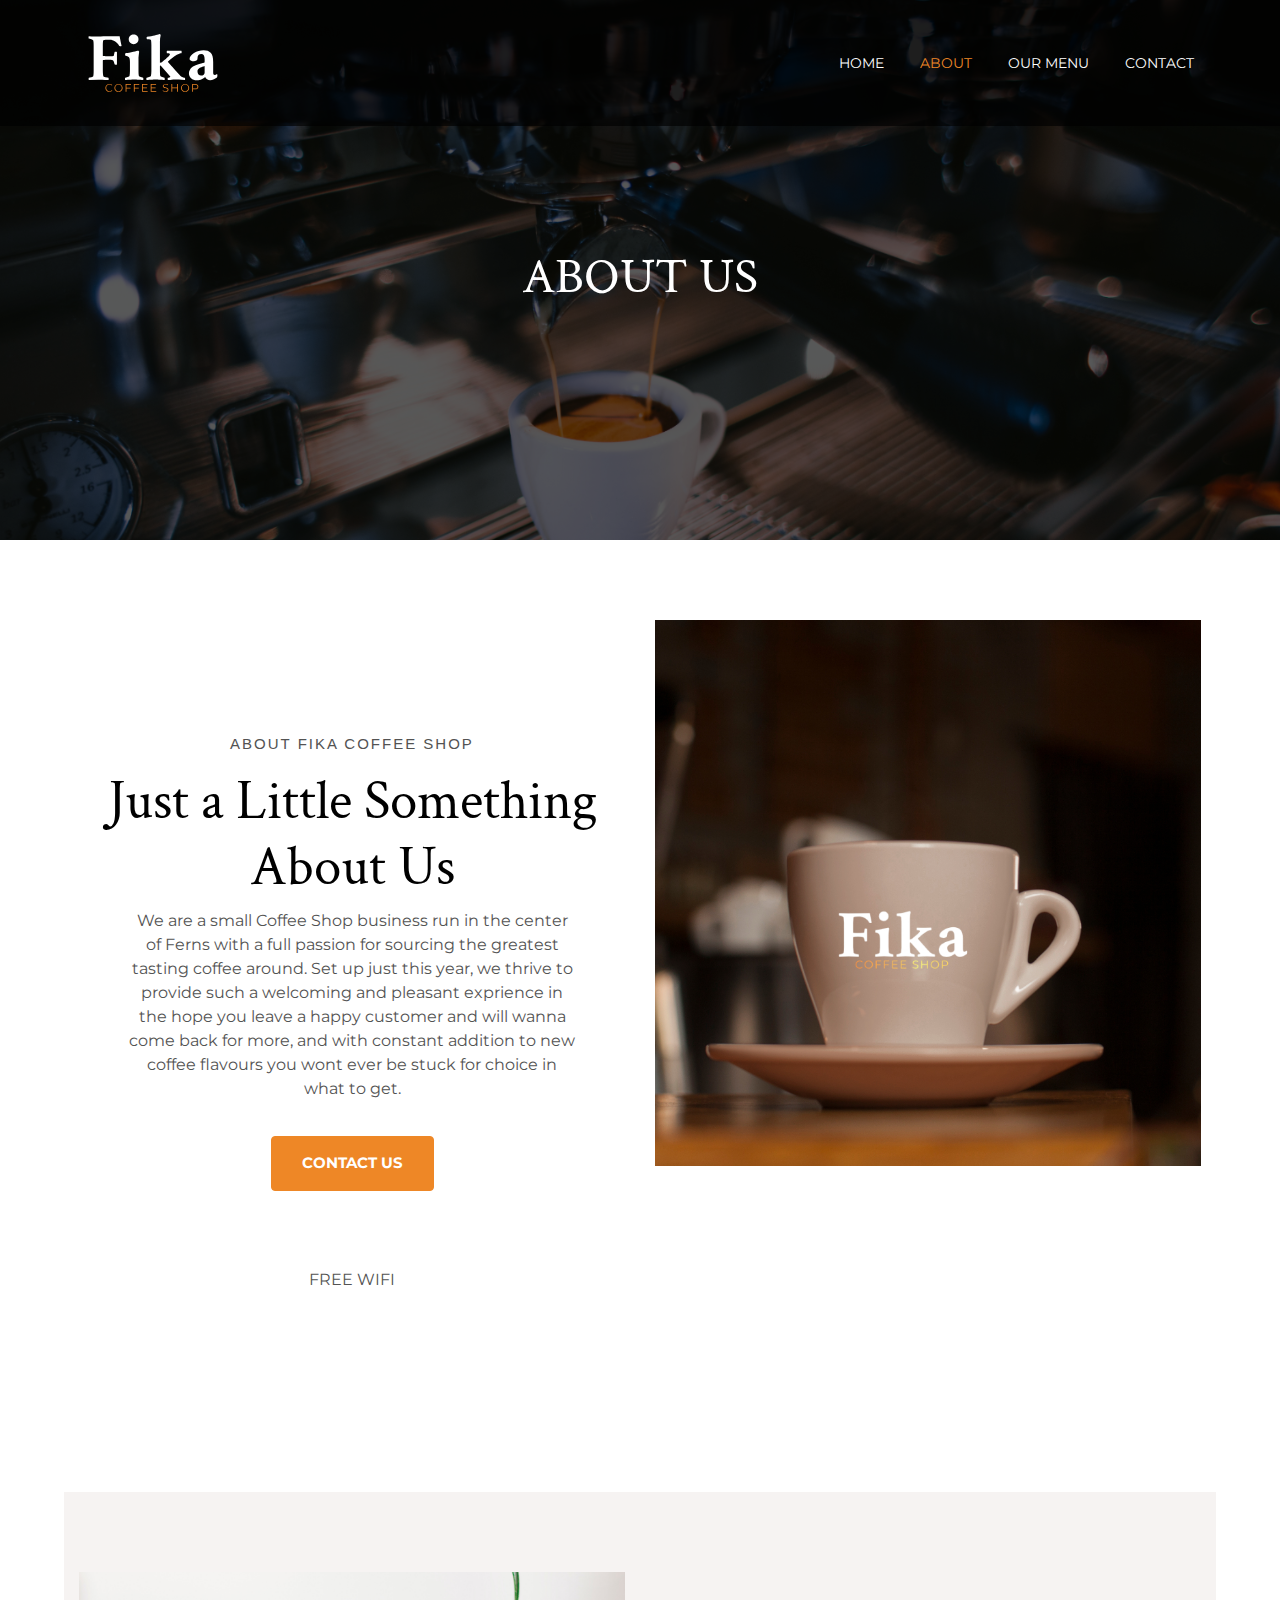
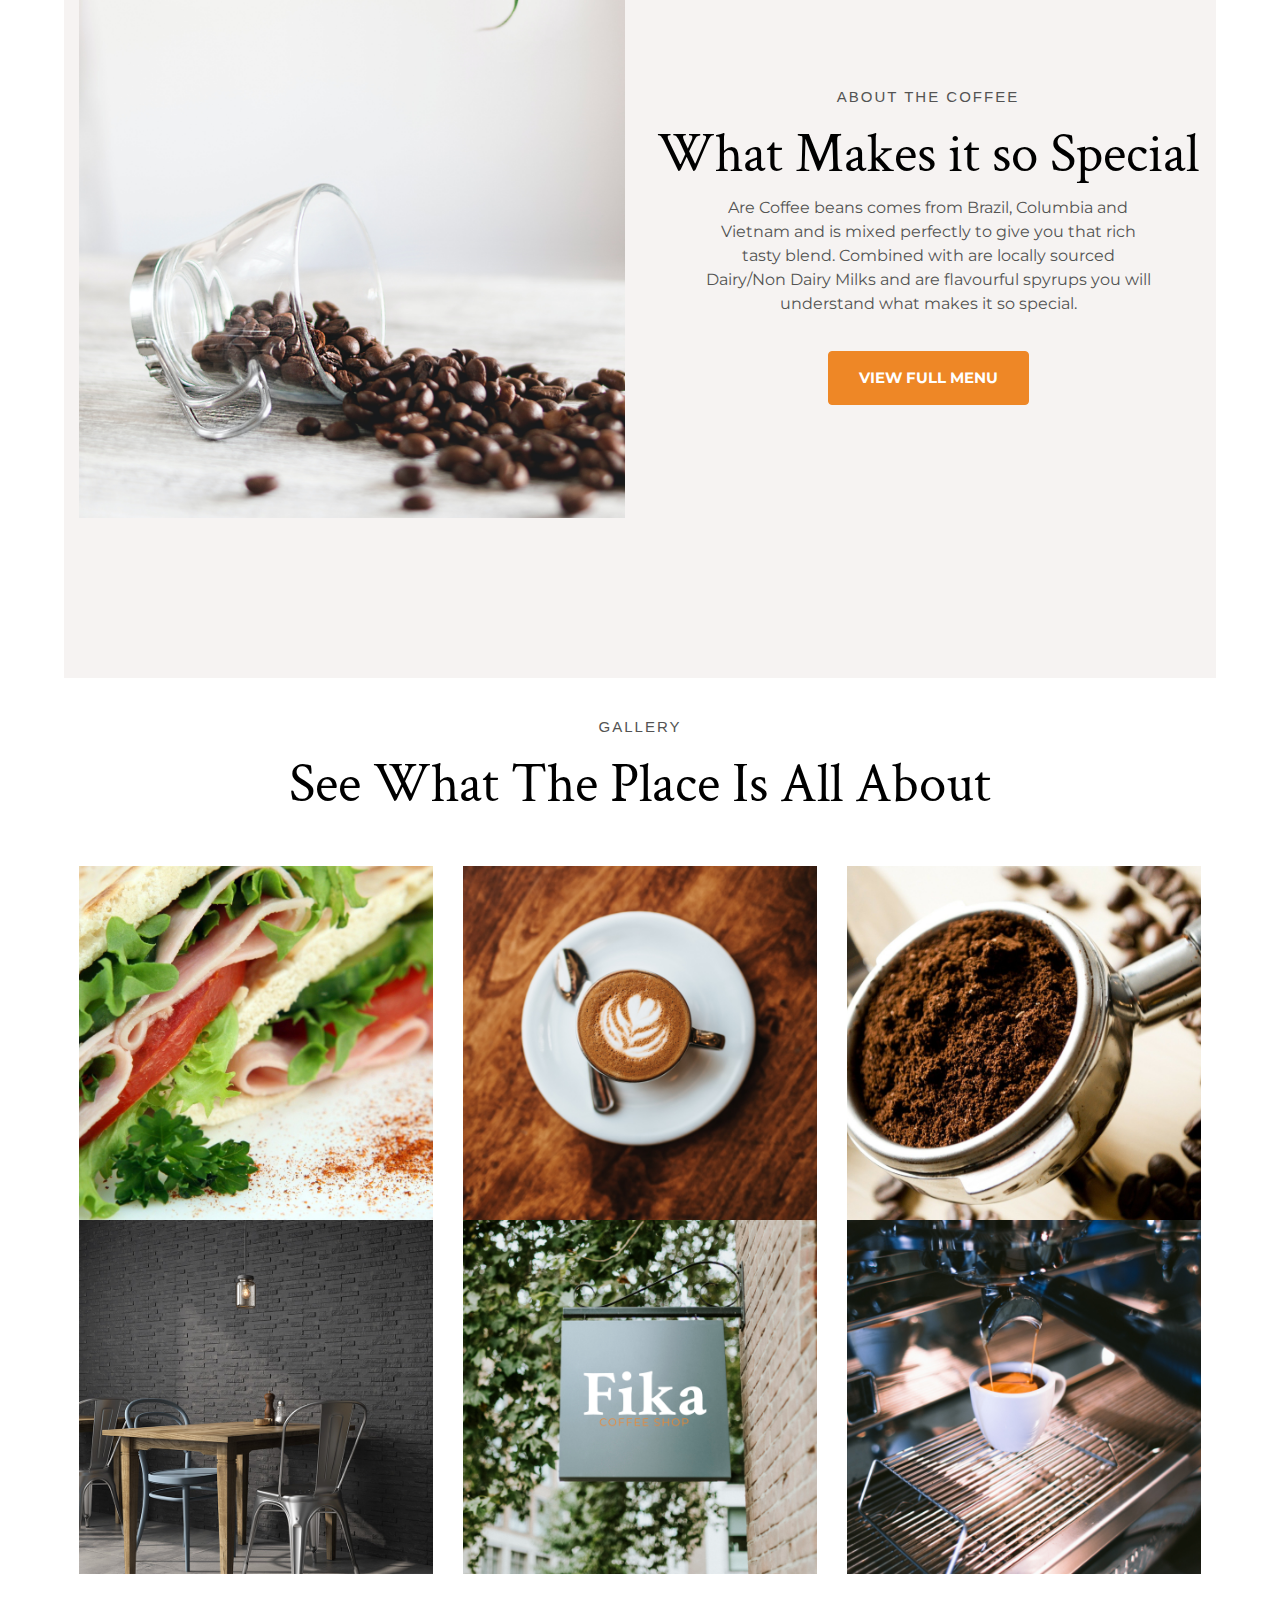
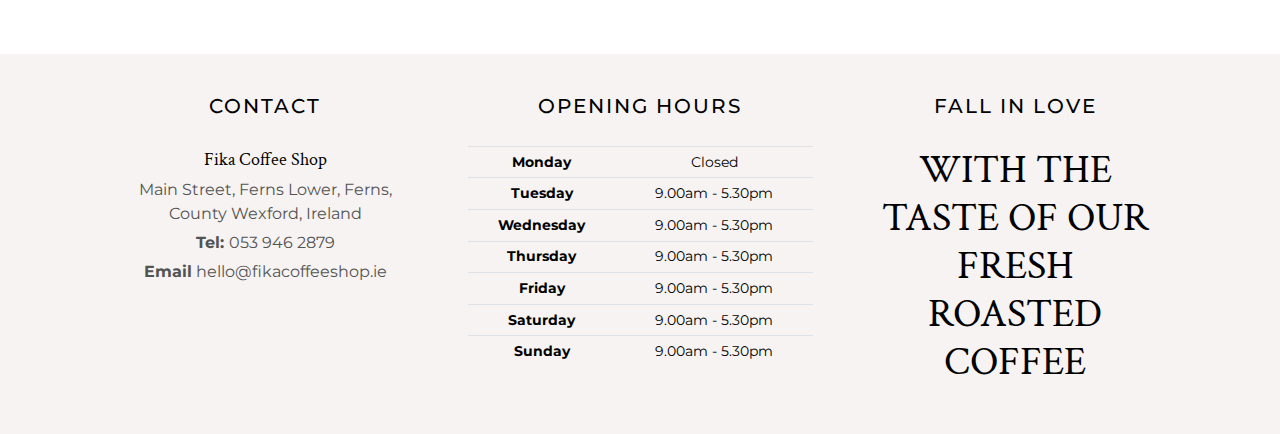
<file: about.html>
<!DOCTYPE html>
<html lang="en">
<head>
    <meta charset="UTF-8">
    <meta name="viewport" content="width=device-width, initial-scale=1.0">
    <title>Fika Coffee Shop</title>
    <meta name="viewport" content="width=device-width, initial-scale=1.0">
    <link rel="stylesheet" href="https://maxcdn.bootstrapcdn.com/bootstrap/4.1.3/css/bootstrap.min.css">
    <link rel="stylesheet" href="https://use.fontawesome.com/releases/v5.6.1/css/all.css" 
          integrity="sha384-gfdkjb5BdAXd+lj+gudLWI+BXq4IuLW5IT+brZEZsLFm++aCMlF1V92rMkPaX4PP" crossorigin="anonymous">
    <link rel="preconnect" href="https://fonts.gstatic.com">
    <link href="https://fonts.googleapis.com/css2?family=Crimson+Text:wght@700&family=Montserrat&display=swap" rel="stylesheet">
    <link rel="stylesheet" href="assets/css/style.css" type="text/css" />
</head>
<body>
<!--Header-->
    <header>
    <!--Navbar -->
    <!--Base taken from www.codegrepper.com and Bootstrap, tweaked to my preference-->
        <nav class="navbar navbar-expand-lg navbar-dark">
            <a href="index.html" class="navbar-brand logo"><img src="assets/images/Fika-logo.svg" alt="Fika Logo" width="150" height="100"></a>

            <button 
                class="navbar-toggler" type="button" data-toggle="collapse" data-target="#mobile-menu" 
                aria-controls="mobile-menu" aria-expanded="false" aria-label="Toggle navigation">
                <span class="navbar-toggler-icon"></span>
            </button>

            <div class="collapse navbar-collapse" id="mobile-menu">
                
                <ul class="nav navbar-nav ml-auto">
                    <li class="nav-item">
                        <a class="nav-link" href="index.html">Home</a>
                    </li>
                    <li class="nav-item active">
                        <a class="nav-link" aria-current="page" href="about.html">About</a>
                    </li>
                    <li class="nav-item">
                        <a class="nav-link" href="ourmenu.html">Our Menu</a>
                    </li>
                    <li class="nav-item">
                        <a class="nav-link" href="contact.html">Contact</a>
                    </li>
                </ul>
            </div>
        </nav>

    <!--Banner-->
        <div class="container-fluid img-container-secondary bg-opacity">
            <div class="row">
                <div class="col-12">
                    <section class="text-center header-text">
                        <h1 class="secondary-title">ABOUT US</h1>
                    </section>
                </div>
            </div>
        </div>
    </header> 
<!--/.Header-->

    <!--About Fika Coffee Shop-->
    <section class="about-coffee structure">
        <div class="container-fluid">
            <div class="row">
                <div class="col-12 col-md-12 col-lg-6 text-center text-layout-about">
                    <h5 class="info-title">ABOUT FIKA COFFEE SHOP</h5>
                    <h3 class="large-title">Just a Little Something About Us</h3>
                    <p class="info-text">
                        We are a small Coffee Shop business run in the center of Ferns with a full passion 
                        for sourcing the greatest tasting coffee around. Set up just this year, we thrive to 
                        provide such a welcoming and pleasant exprience in the hope you leave a happy customer 
                        and will wanna come back for more, and with constant addition to new coffee 
                        flavours you wont ever be stuck for choice in what to get.
                    </p>
                    <a class="btn btn-primary" href="contact.html" role="button">CONTACT US</a>
                    <p><i class="fas fa-wifi" aria-hidden="true"></i>
                                <span class="sr-only">Wifi</span></p>
                    <p class="wifi">FREE WIFI</p>
                </div>
                <div class="col-12 col-md-12 col-lg-6 coffee-img img-layout">
                    <img src="assets/images/About-Us-img-fika.jpg" class="img-fluid" alt="Coffee cup branded with company logo">
                </div>
            </div>
        </div>
    </section>

    <!--About the Coffee-->
    <section class="about-coffee structure background">
        <div class="container-fluid">
            <div class="row">
                <div class="col-12 col-md-12 col-lg-6 coffee-img img-layout">
                    <img src="assets/images/Coffee-Beans-Spilled.png" class="img-fluid" alt="Coffee Spilled Out Of Cup">
                </div>
                <div class="col-12 col-md-12 col-lg-6 text-center text-layout-about">
                    <h5 class="info-title">About the Coffee</h5>
                    <h3 class="large-title">What Makes it so Special</h3>
                    <p class="info-text">
                        Are Coffee beans comes from Brazil, Columbia and Vietnam and is mixed perfectly to give you that 
                        rich tasty blend. Combined with are locally sourced Dairy/Non Dairy Milks 
                        and are flavourful spyrups you will understand what makes it so special.
                    </p>
                    <a class="btn btn-primary" href="ourmenu.html" role="button">VIEW FULL MENU</a>
                    <p><i class="fas fa-coffee" aria-hidden="true"></i>
                                <span class="sr-only">Coffee</span></p>
                </div>
            </div>
        </div>
    </section>

    <!--Gallery-->
    <section class="gallery structure">
        <div class="container-fluid">
            <div class="row">
                <div class="col-12 col-md-12 col-lg-12 text-center img-layout">
                    <h5 class="info-title">Gallery</h5>
                    <h3 class="large-title gallery-title">See What The Place Is All About</h3>
                </div>
                <div class="col-12 col-md-4 col-lg-4 d-none d-sm-block img-layout">
                    <img src="assets/images/Sandwhich.jpg" class="img-fluid img-gallery" alt="Fresh Sandwhich">
                </div>
                <div class="col-6 col-md-4 col-lg-4 coffee-img img-layout">
                    <img src="assets/images/Our-Coffee.jpg" class="img-fluid img-gallery" alt="View of our Coffee">
                </div>
                <div class="col-6 col-md-4 col-lg-4 coffee-img img-layout">
                    <img src="assets/images/Coffee-Grinds.jpg" class="img-fluid img-gallery" alt="Coffee Grinds">
                </div>
                <div class="col-12 col-md-4 col-lg-4 d-none d-sm-block img-layout">
                    <img src="assets/images/Inside-the-shop.jpg" class="img-fluid img-gallery" alt="Inside the Shop">
                </div>
                <div class="col-6 col-md-4 col-lg-4 coffee-img img-layout">
                    <img src="assets/images/Shop-logo-outfront.jpg" class="img-fluid img-gallery" alt="Shop logo out the front">
                </div>
                <div class="col-6 col-md-4 col-lg-4 coffee-img img-layout">
                    <img src="assets/images/Coffee-Machine.jpg" class="img-fluid img-gallery" alt="Coffee Machine">
                </div>
            </div>
        </div>
    </section>

<!--Footer-->
    <footer class="container-fluid footer-container">
        <div class="row structure">
            <div class="col-12 col-md-6 col-lg-4 text-center mobile-spacing">
                <h4 class="footer-title">Contact</h4>
                    <p class="coffee-shop">Fika Coffee Shop</p>
                    <p>Main Street, Ferns Lower, Ferns, County Wexford, Ireland</p>
                    <p><span style="font-weight:bold;">Tel: </span>053 946 2879</p>
                    <p><span style="font-weight:bold;">Email</span> hello@fikacoffeeshop.ie</p>

                <ul class="list-inline social-links">
                    <li class="list-inline-item">
                        <a target="_blank" href="https://www.facebook.com/">
                            <i class="fab fa-facebook-square" aria-hidden="true"></i>
                            <span class="sr-only">Facebook</span>
                        </a>
                    </li>
                    <li class="list-inline-item">
                        <a target="_blank" href="https://www.instagram.com/">
                            <i class="fab fa-instagram" aria-hidden="true"></i>
                            <span class="sr-only">Instagram</span>
                        </a>
                    </li>
                    <li class="list-inline-item">
                        <a target="_blank" href="https://twitter.com/home">
                            <i class="fab fa-twitter-square" aria-hidden="true"></i>
                            <span class="sr-only">Twitter</span>
                        </a>
                    </li>   
                </ul>
            </div>

            <div class="col-12 col-md-6 col-lg-4  text-center mobile-spacing">
                <h4 class="footer-title">Opening Hours</h4>
                    <table class="table table-sm opening-hours">
                        <tr><th>Monday</th><td>Closed</td></tr>
                        <tr><th>Tuesday</th><td>9.00am - 5.30pm</td></tr>
                        <tr><th>Wednesday</th><td>9.00am - 5.30pm</td></tr>
                        <tr><th>Thursday</th><td>9.00am - 5.30pm</td></tr>
                        <tr><th>Friday</th><td>9.00am - 5.30pm</td></tr>
                        <tr><th>Saturday</th><td>9.00am - 5.30pm</td></tr>
                        <tr><th>Sunday</th><td>9.00am - 5.30pm</td></tr>
                    </table>
            </div>

            <div class="col-12 col-md-12 col-lg-4 text-center mobile-spacing">
                <h4 class="footer-title">Fall In Love</h4>
                <h3 class="footer-quote">WITH THE TASTE OF OUR FRESH ROASTED COFFEE</h3>
            </div>   
        </div>
    </footer>
<!--/.Footer-->
    <script src="https://code.jquery.com/jquery-3.3.1.slim.min.js" integrity="sha384-q8i/X+965DzO0rT7abK41JStQIAqVgRVzpbzo5smXKp4YfRvH+8abtTE1Pi6jizo" crossorigin="anonymous"></script>
    <script src="https://cdnjs.cloudflare.com/ajax/libs/popper.js/1.14.3/umd/popper.min.js" integrity="sha384-ZMP7rVo3mIykV+2+9J3UJ46jBk0WLaUAdn689aCwoqbBJiSnjAK/l8WvCWPIPm49" crossorigin="anonymous"></script>
    <script src="https://stackpath.bootstrapcdn.com/bootstrap/4.1.3/js/bootstrap.min.js" integrity="sha384-ChfqqxuZUCnJSK3+MXmPNIyE6ZbWh2IMqE241rYiqJxyMiZ6OW/JmZQ5stwEULTy" crossorigin="anonymous"></script>
</body>
</html>
</file>
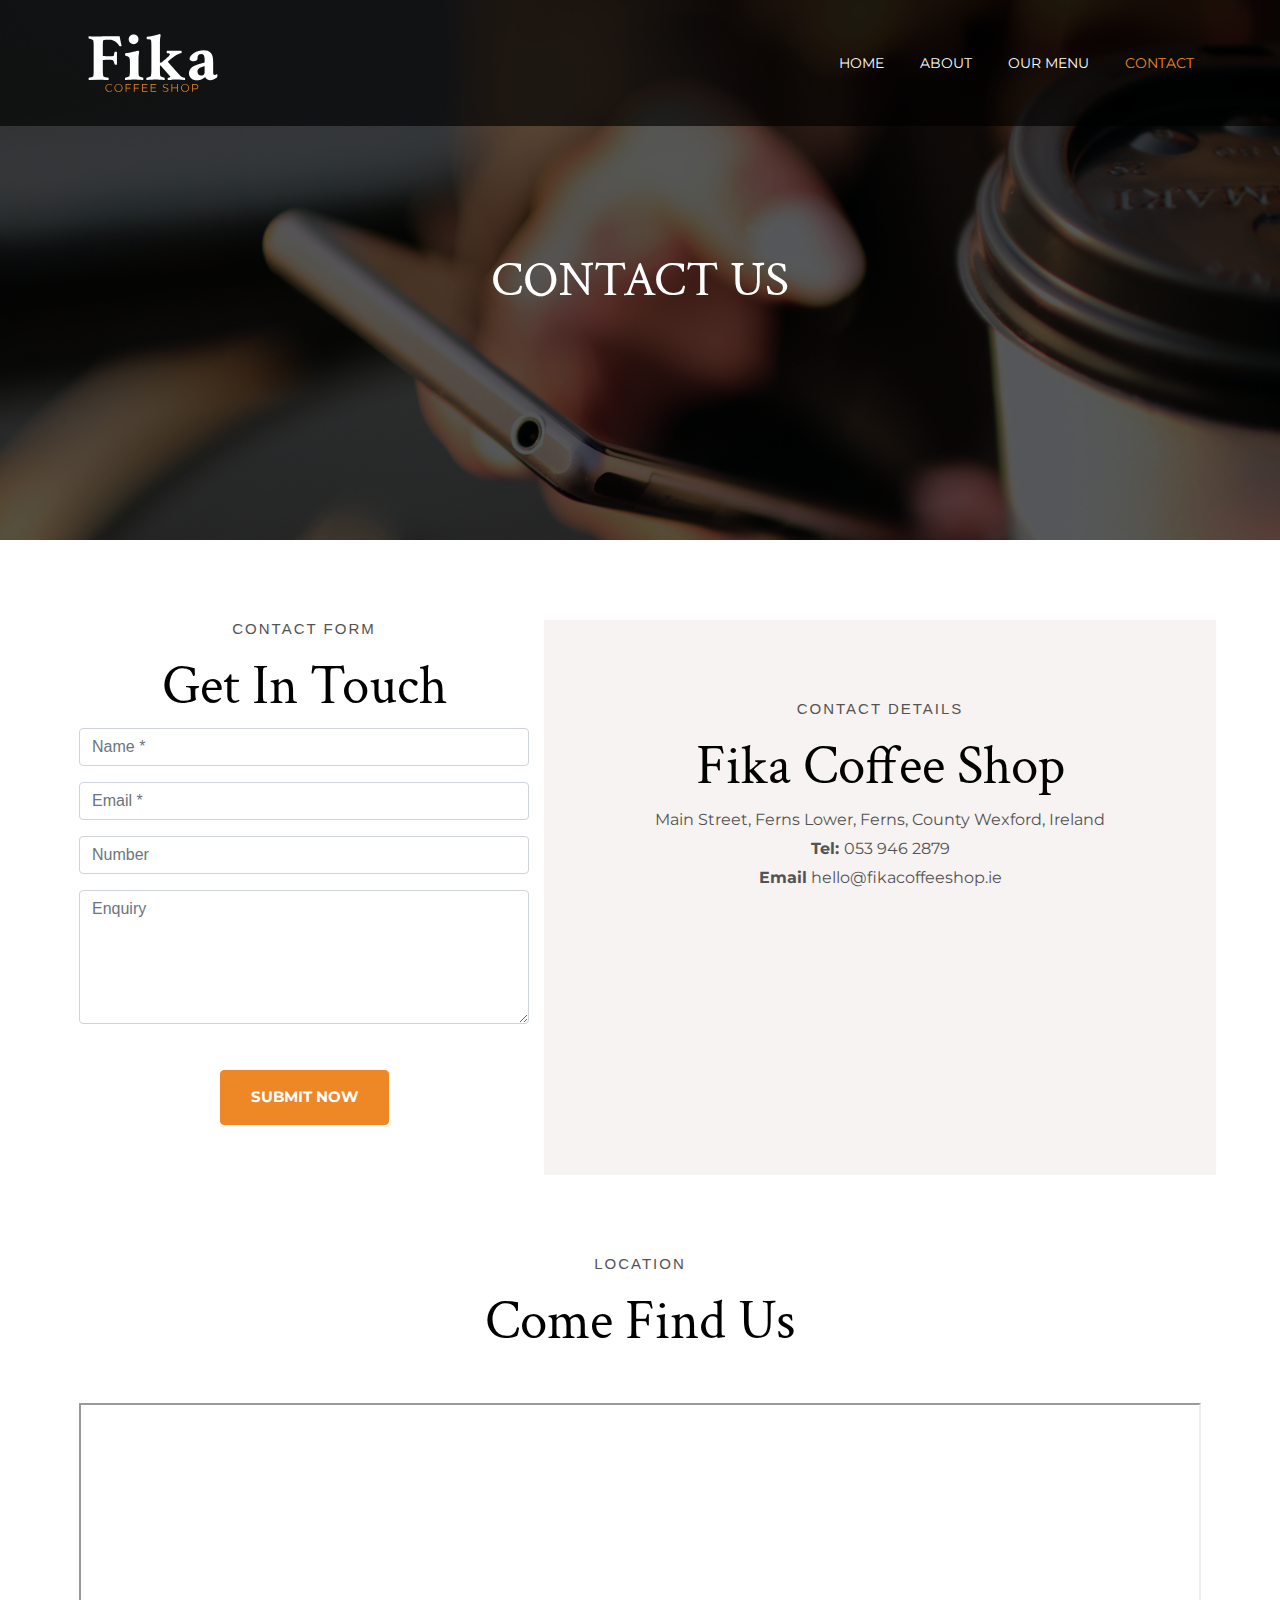
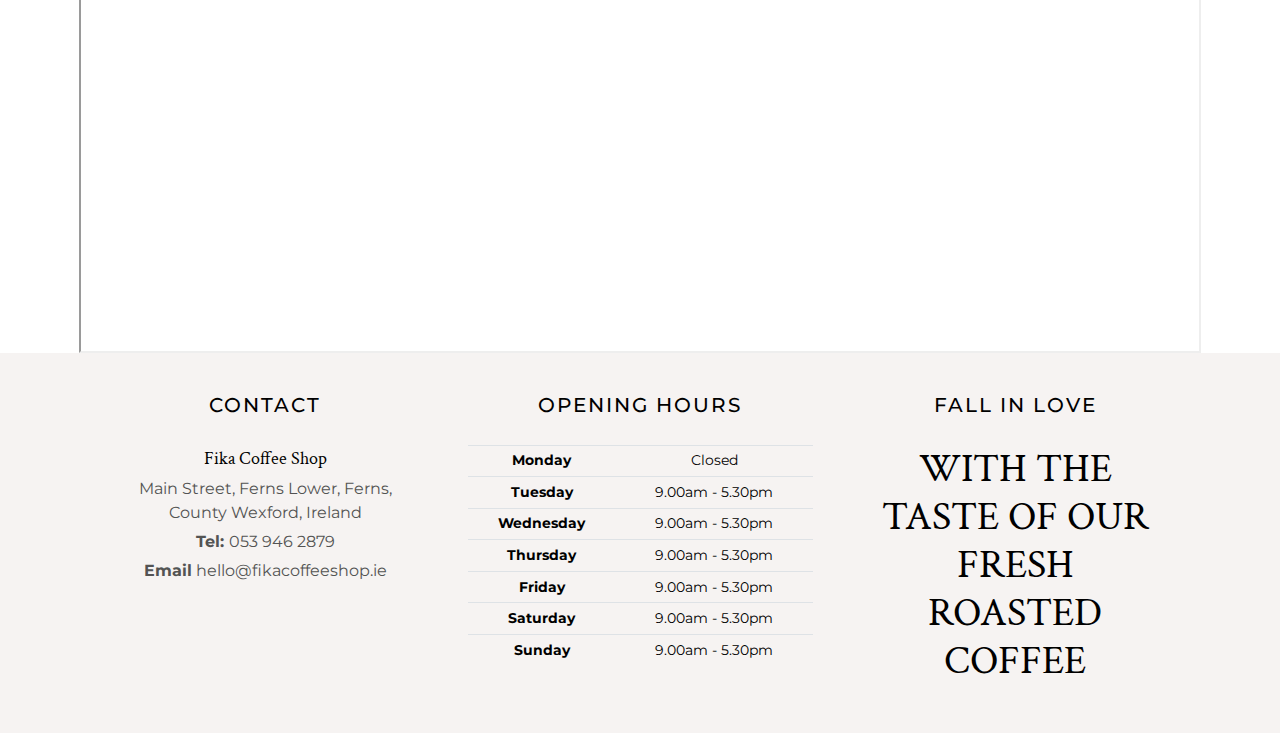
<file: contact.html>
<!DOCTYPE html>
<html lang="en">
<head>
    <meta charset="UTF-8">
    <meta name="viewport" content="width=device-width, initial-scale=1.0">
    <title>Fika Coffee Shop</title>
    <meta name="viewport" content="width=device-width, initial-scale=1.0">
    <link rel="stylesheet" href="https://maxcdn.bootstrapcdn.com/bootstrap/4.1.3/css/bootstrap.min.css">
    <link rel="stylesheet" href="https://use.fontawesome.com/releases/v5.6.1/css/all.css" 
          integrity="sha384-gfdkjb5BdAXd+lj+gudLWI+BXq4IuLW5IT+brZEZsLFm++aCMlF1V92rMkPaX4PP" crossorigin="anonymous">
    <link rel="preconnect" href="https://fonts.gstatic.com">
    <link href="https://fonts.googleapis.com/css2?family=Crimson+Text:wght@700&family=Montserrat&display=swap" rel="stylesheet">
    <link rel="stylesheet" href="assets/css/style.css" type="text/css" />
</head>
<body>
<!--Header-->
    <header>
    <!--Navbar -->
    <!--Base taken from www.codegrepper.com and Bootstrap, tweaked to my preference-->
        <nav class="navbar navbar-expand-lg navbar-dark">
            <a href="index.html" class="navbar-brand logo"><img src="assets/images/Fika-logo.svg" alt="Fika Logo" width="150" height="100"></a>

            <button 
                class="navbar-toggler" type="button" data-toggle="collapse" data-target="#mobile-menu" aria-controls="mobile-menu" aria-expanded="false" aria-label="Toggle navigation">
                <span class="navbar-toggler-icon"></span>
            </button>

            <div class="collapse navbar-collapse" id="mobile-menu">
                
                <ul class="nav navbar-nav ml-auto">
                    <li class="nav-item">
                        <a class="nav-link" href="index.html">Home</a>
                    </li>
                    <li class="nav-item">
                        <a class="nav-link" href="about.html">About</a>
                    </li>
                    <li class="nav-item">
                        <a class="nav-link" href="ourmenu.html">Our Menu</a>
                    </li>
                    <li class="nav-item active">
                        <a class="nav-link" aria-current="page" href="contact.html">Contact</a>
                    </li>
                </ul>
            </div>
        </nav>

    <!--Banner-->
        <div class="container-fluid img-container-contact-us bg-opacity">
            <div class="row">
                <div class="col-12">
                    <section class="text-center header-text">
                        <h1 class="secondary-title">CONTACT US</h1>
                    </section>
                </div>
            </div>
        </div>
    </header> 
<!--/.Header-->

    <!--Contact Us-->
    <section class="structure about-coffee">
        <div class="container-fluid">
            <div class="row">
                <div class="col-12 col-md-12 col-lg-5 text-center new-padding">
                    <h5 class="info-title">Contact Form</h5>
                    <h3 class="large-title">Get In Touch</h3>
                    <form>
                        <div class="mb-3">
                            <input type="text" class="form-control" id="name" placeholder="Name *" required>
                        </div>
                        <div class="mb-3">
                            <input type="email" class="form-control" id="Email" placeholder="Email *" required>
                        </div>
                        <div class="mb-3">
                            <input type="text" class="form-control" id="Number" placeholder="Number">
                        </div>
                        <div class="mb-3">
                            <textarea class="form-control" id="enquiry" rows="5" placeholder="Enquiry"></textarea>
                        </div>
                            <button type="submit" class="btn btn-primary contact">SUBMIT NOW</button>
                    </form>
                </div>
                <div class="col-12 col-md-12 col-lg-7 text-center mobile-spacing background about-coffee">
                    <h5 class="info-title">Contact Details</h5>
                    <h3 class="large-title">Fika Coffee Shop</h3>
                        <p>Main Street, Ferns Lower, Ferns, County Wexford, Ireland</p>
                        <p><span style="font-weight:bold;">Tel: </span>053 946 2879</p>
                        <p><span style="font-weight:bold;">Email</span> hello@fikacoffeeshop.ie</p>

                    <ul class="list-inline social-links">
                        <li class="list-inline-item">
                            <a target="_blank" href="https://www.facebook.com/">
                                <i class="fab fa-facebook-square" aria-hidden="true"></i>
                                <span class="sr-only">Facebook</span>
                            </a>
                        </li>
                        <li class="list-inline-item">
                            <a target="_blank" href="https://www.instagram.com/">
                                <i class="fab fa-instagram" aria-hidden="true"></i>
                                <span class="sr-only">Instagram</span>
                            </a>
                        </li>
                        <li class="list-inline-item">
                            <a target="_blank" href="https://twitter.com/home">
                                <i class="fab fa-twitter-square" aria-hidden="true"></i>
                                <span class="sr-only">Twitter</span>
                            </a>
                        </li>   
                    </ul>
                </div>
            </div>
        </div>
    </section>

    <!--Google Maps-->
    <section class="structure">
        <div class="container-fluid">
            <div class="row">
                <div class="col-12 col-md-12 col-lg-12 text-center img-layout">
                    <h5 class="info-title">Location</h5>
                    <h3 class="large-title location-title">Come Find Us</h3>
                </div>
                <div class="col-12 col-md-12 col-lg-12">
                    <div class="google-maps">  
                        <iframe src="https://www.google.com/maps/embed?pb=!1m18!1m12!1m3!1d2423.8848497189056!2d-6.495996466761993!3d52.58977510030858!2m3!1f0!2f0!3f0!3m2!1i1024!2i768!4f13.1!3m3!1m2!1s0x4867fc67ec2a2b09%3A0xc8eae754c40c7aa3!2sMain%20St%2C%20Ferns%20Lower%2C%20Co.%20Wexford!5e0!3m2!1sen!2sie!4v1611613998163!5m2!1sen!2sie" 
                        allowfullscreen="" aria-hidden="false" tabindex="0"></iframe>
                    </div> 
                </div>
            </div>
        </div>
    </section>

<!--Footer-->
    <footer class="container-fluid footer-container">
        <div class="row structure">
            <div class="col-12 col-md-6 col-lg-4 text-center mobile-spacing">
                <h4 class="footer-title">Contact</h4>
                    <p class="coffee-shop">Fika Coffee Shop</p>
                    <p>Main Street, Ferns Lower, Ferns, County Wexford, Ireland</p>
                    <p><span style="font-weight:bold;">Tel: </span>053 946 2879</p>
                    <p><span style="font-weight:bold;">Email</span> hello@fikacoffeeshop.ie</p>

                <ul class="list-inline social-links">
                    <li class="list-inline-item">
                        <a target="_blank" href="https://www.facebook.com/">
                            <i class="fab fa-facebook-square" aria-hidden="true"></i>
                            <span class="sr-only">Facebook</span>
                        </a>
                    </li>
                    <li class="list-inline-item">
                        <a target="_blank" href="https://www.instagram.com/">
                            <i class="fab fa-instagram" aria-hidden="true"></i>
                            <span class="sr-only">Instagram</span>
                        </a>
                    </li>
                    <li class="list-inline-item">
                        <a target="_blank" href="https://twitter.com/home">
                            <i class="fab fa-twitter-square" aria-hidden="true"></i>
                            <span class="sr-only">Twitter</span>
                        </a>
                    </li>   
                </ul>
            </div>

            <div class="col-12 col-md-6 col-lg-4  text-center mobile-spacing">
                <h4 class="footer-title">Opening Hours</h4>
                    <table class="table table-sm opening-hours">
                        <tr><th>Monday</th><td>Closed</td></tr>
                        <tr><th>Tuesday</th><td>9.00am - 5.30pm</td></tr>
                        <tr><th>Wednesday</th><td>9.00am - 5.30pm</td></tr>
                        <tr><th>Thursday</th><td>9.00am - 5.30pm</td></tr>
                        <tr><th>Friday</th><td>9.00am - 5.30pm</td></tr>
                        <tr><th>Saturday</th><td>9.00am - 5.30pm</td></tr>
                        <tr><th>Sunday</th><td>9.00am - 5.30pm</td></tr>
                    </table>
            </div>

            <div class="col-12 col-md-12 col-lg-4 text-center mobile-spacing">
                <h4 class="footer-title">Fall In Love</h4>
                <h3 class="footer-quote">WITH THE TASTE OF OUR FRESH ROASTED COFFEE</h3>
            </div>   
        </div>
    </footer>
<!--/.Footer-->
    <script src="https://code.jquery.com/jquery-3.3.1.slim.min.js" integrity="sha384-q8i/X+965DzO0rT7abK41JStQIAqVgRVzpbzo5smXKp4YfRvH+8abtTE1Pi6jizo" crossorigin="anonymous"></script>
    <script src="https://cdnjs.cloudflare.com/ajax/libs/popper.js/1.14.3/umd/popper.min.js" integrity="sha384-ZMP7rVo3mIykV+2+9J3UJ46jBk0WLaUAdn689aCwoqbBJiSnjAK/l8WvCWPIPm49" crossorigin="anonymous"></script>
    <script src="https://stackpath.bootstrapcdn.com/bootstrap/4.1.3/js/bootstrap.min.js" integrity="sha384-ChfqqxuZUCnJSK3+MXmPNIyE6ZbWh2IMqE241rYiqJxyMiZ6OW/JmZQ5stwEULTy" crossorigin="anonymous"></script>
</body>
</html>
</file>
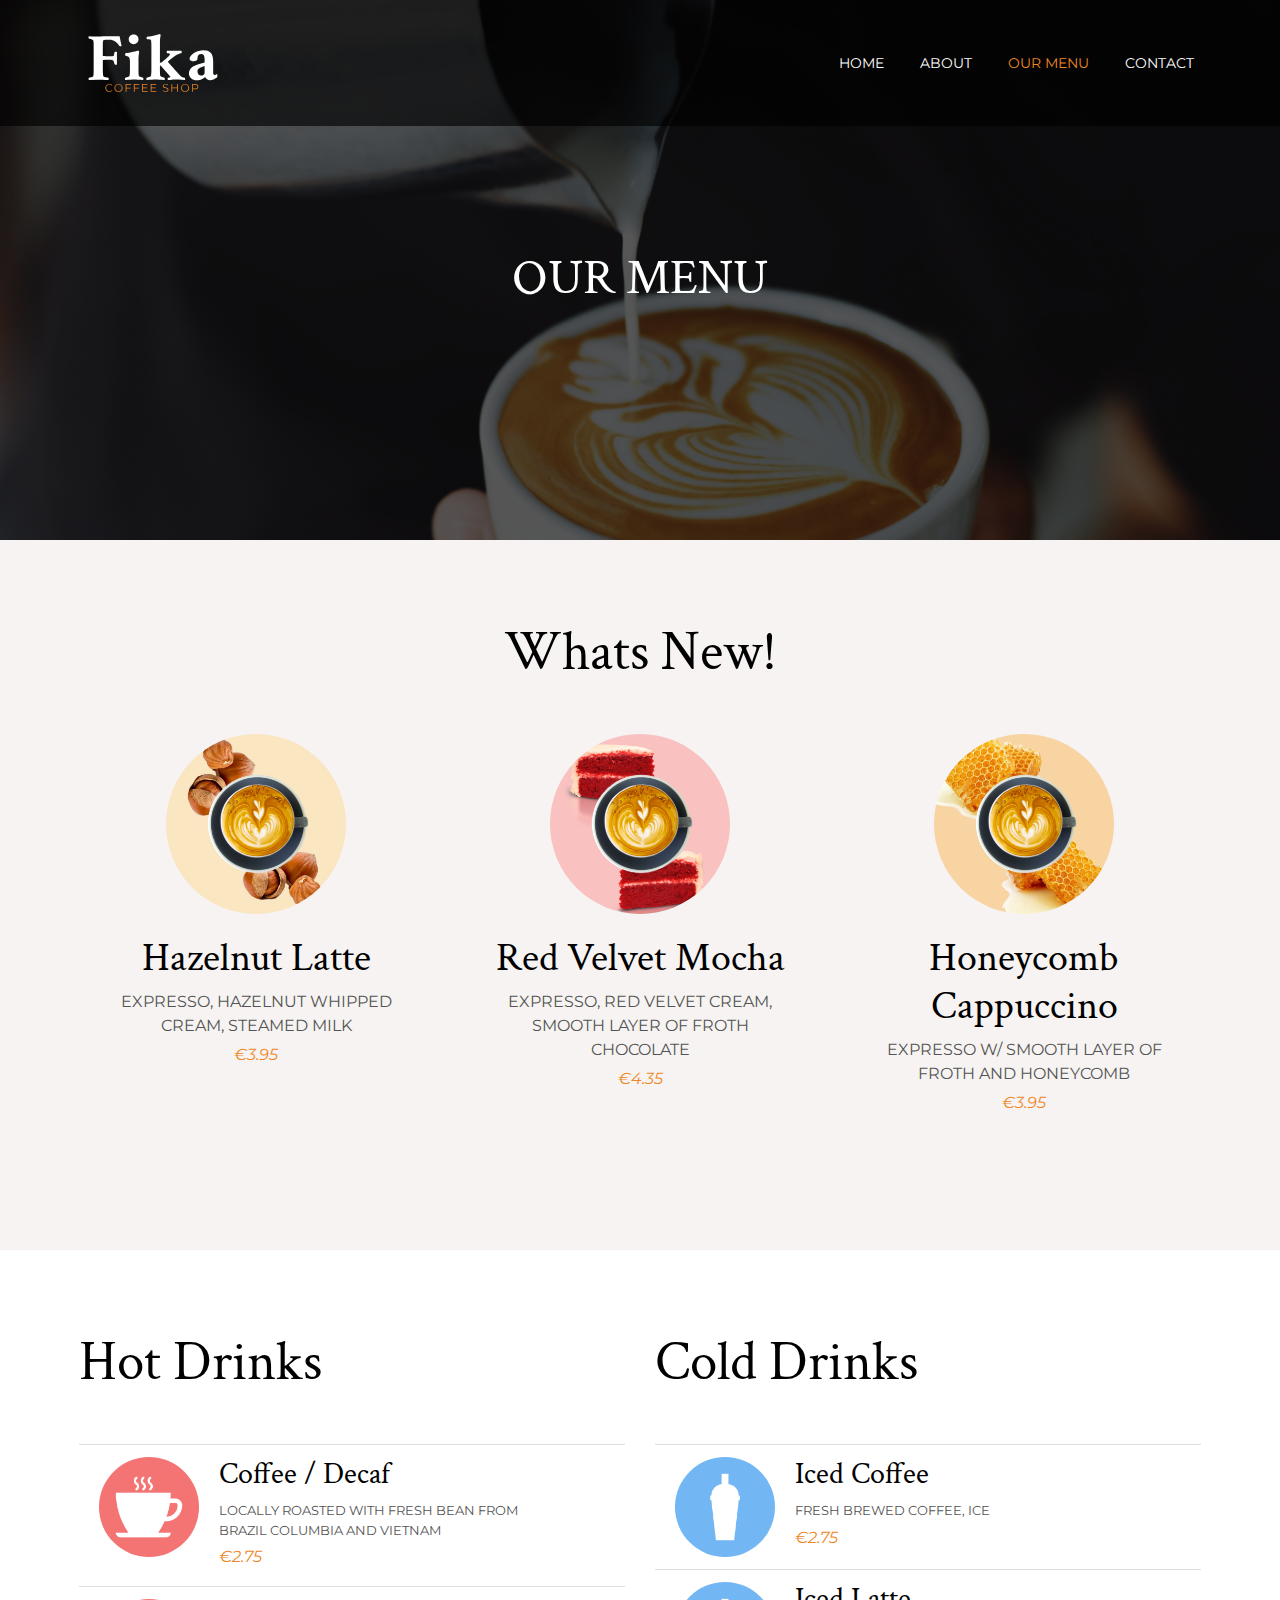
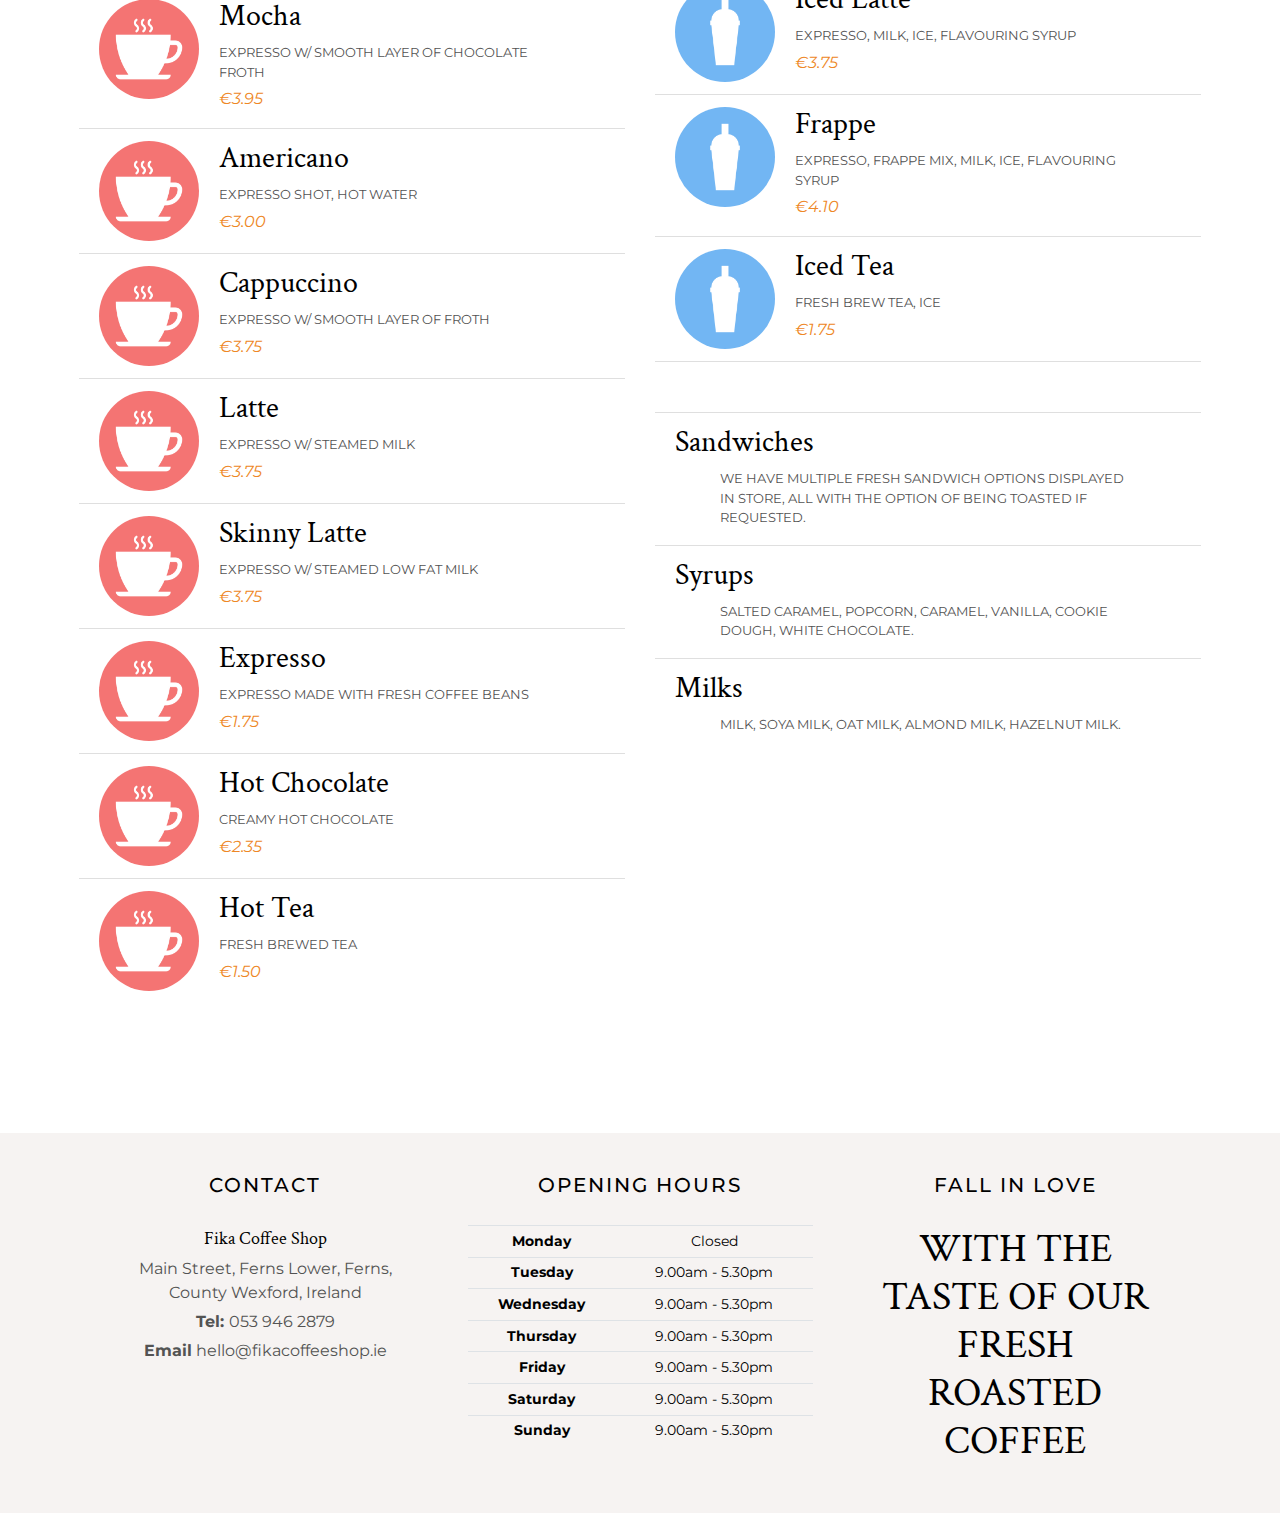
<file: ourmenu.html>
<!DOCTYPE html>
<html lang="en">
<head>
    <meta charset="UTF-8">
    <meta name="viewport" content="width=device-width, initial-scale=1.0">
    <title>Fika Coffee Shop</title>
    <meta name="viewport" content="width=device-width, initial-scale=1.0">
    <link rel="stylesheet" href="https://maxcdn.bootstrapcdn.com/bootstrap/4.1.3/css/bootstrap.min.css">
    <link rel="stylesheet" href="https://use.fontawesome.com/releases/v5.6.1/css/all.css" 
          integrity="sha384-gfdkjb5BdAXd+lj+gudLWI+BXq4IuLW5IT+brZEZsLFm++aCMlF1V92rMkPaX4PP" crossorigin="anonymous">
    <link rel="preconnect" href="https://fonts.gstatic.com">
    <link href="https://fonts.googleapis.com/css2?family=Crimson+Text:wght@700&family=Montserrat&display=swap" rel="stylesheet">
    <link rel="stylesheet" href="assets/css/style.css" type="text/css" />
</head>
<body>
<!--Header-->
    <header> 
    <!--Navbar -->
    <!--Base taken from www.codegrepper.com and Bootstrap, tweaked to my preference-->
        <nav class="navbar navbar-expand-lg navbar-dark">
            <a href="index.html" class="navbar-brand logo"><img src="assets/images/Fika-logo.svg" alt="Fika Logo" width="150" height="100"></a>

            <button 
                class="navbar-toggler" type="button" data-toggle="collapse" data-target="#mobile-menu" aria-controls="mobile-menu" aria-expanded="false" aria-label="Toggle navigation">
                <span class="navbar-toggler-icon"></span>
            </button>

            <div class="collapse navbar-collapse" id="mobile-menu">
                
                <ul class="nav navbar-nav ml-auto">
                    <li class="nav-item">
                        <a class="nav-link" href="index.html">Home</a>
                    </li>
                    <li class="nav-item">
                        <a class="nav-link" href="about.html">About</a>
                    </li>
                    <li class="nav-item active">
                        <a class="nav-link" aria-current="page" href="ourmenu.html">Our Menu</a>
                    </li>
                    <li class="nav-item">
                        <a class="nav-link" href="contact.html">Contact</a>
                    </li>
                </ul>
            </div>
        </nav>
    
    <!--Banner-->
        <div class="container-fluid img-container-ourmenu bg-opacity">
            <div class="row">
                <div class="col-12">
                    <section class="text-center header-text">
                        <h1 class="secondary-title">OUR MENU</h1>
                    </section>
                </div>
            </div>
        </div>
    </header> 
 <!--/.Header-->

    <!--Whats New -->
    <section class="background">
        <div class="about-coffee structure">
            <div class="container-fluid">
                <div class="row">
                    <div class="col-12 col-md-12 col-lg-12 text-center img-layout">
                        <h3 class="large-title menu-title">Whats New!</h3>
                    </div>
                    <div class="col-12 col-md-6 col-lg-4 img-layout text-center new-padding">
                        <img src="assets/images/Hazelnut-Coffee-square.jpg" class="img-fluid menu-img" alt="Inside the Shop">
                        <h3 class="coffee-menu-title">Hazelnut Latte</h3>
                        <p class="info-text">EXPRESSO, HAZELNUT WHIPPED CREAM, STEAMED MILK</p>
                        <p class="coffee-prices">€3.95</p>
                    </div>
                    <div class="col-12 col-md-6 col-lg-4 coffee-img img-layout text-center new-padding">
                        <img src="assets/images/Red-Velvet-Coffee-square.jpg" class="img-fluid menu-img" alt="Inside the Shop">
                        <h3 class="coffee-menu-title">Red Velvet Mocha</h3>
                        <p class="info-text">EXPRESSO, RED VELVET CREAM, SMOOTH LAYER OF FROTH CHOCOLATE</p>
                        <p class="coffee-prices">€4.35</p>
                    </div>
                    <div class="col-12 col-md-12 col-lg-4 coffee-img img-layout text-center new-padding">
                        <img src="assets/images/Honey-comb-Coffee-square.jpg" class="img-fluid menu-img" alt="Inside the Shop">
                        <h3 class="coffee-menu-title">Honeycomb Cappuccino</h3>
                        <p class="info-text">EXPRESSO W/ SMOOTH LAYER OF FROTH AND HONEYCOMB</p>
                        <p class="coffee-prices">€3.95</p>
                    </div>
                </div>
            </div>
        </div>
    </section>

    <!--Drinks Menu-->
    <section class="about-coffee structure">
        <div class="container-fluid">
            <div class="row">
                <div class="col-12 col-md-12 col-lg-6 img-layout new-padding">
                    <h3 class="large-title menu-title">Hot Drinks</h3>
                    <ul class="list-group list-group-flush warm-drinks"> <!--Boostrap Components Table-->
                        <li class="list-group-item">
                            <img src="assets/images/Hot-Coffee.jpg" class="img-fluid menu-list-img" alt="Hot Drinks Icon">
                            <h3 class="coffee-menu-secondary-title">Coffee / Decaf</h3>
                            <p class="info-menu-text">LOCALLY ROASTED WITH FRESH BEAN FROM BRAZIL COLUMBIA AND VIETNAM</p>
                            <p class="coffee-prices">€2.75</p>
                        </li>
                        <li class="list-group-item">
                            <img src="assets/images/Hot-Coffee.jpg" class="img-fluid menu-list-img" alt="Hot Drinks Icon">
                            <h3 class="coffee-menu-secondary-title">Mocha</h3>
                            <p class="info-menu-text">EXPRESSO W/ SMOOTH LAYER OF CHOCOLATE FROTH</p>
                            <p class="coffee-prices">€3.95</p>
                        </li>
                        <li class="list-group-item">
                            <img src="assets/images/Hot-Coffee.jpg" class="img-fluid menu-list-img" alt="Hot Drinks Icon">
                            <h3 class="coffee-menu-secondary-title">Americano</h3>
                            <p class="info-menu-text">EXPRESSO SHOT, HOT WATER</p>
                            <p class="coffee-prices">€3.00</p>
                        </li>
                        <li class="list-group-item">
                            <img src="assets/images/Hot-Coffee.jpg" class="img-fluid menu-list-img" alt="Hot Drinks Icon">
                            <h3 class="coffee-menu-secondary-title">Cappuccino</h3>
                            <p class="info-menu-text">EXPRESSO W/ SMOOTH LAYER OF FROTH</p>
                            <p class="coffee-prices">€3.75</p>
                        </li>
                        <li class="list-group-item">
                            <img src="assets/images/Hot-Coffee.jpg" class="img-fluid menu-list-img" alt="Hot Drinks Icon">
                            <h3 class="coffee-menu-secondary-title">Latte</h3>
                            <p class="info-menu-text">EXPRESSO W/ STEAMED MILK</p>
                            <p class="coffee-prices">€3.75</p>
                        </li>
                        <li class="list-group-item">
                            <img src="assets/images/Hot-Coffee.jpg" class="img-fluid menu-list-img" alt="Hot Drinks Icon">
                            <h3 class="coffee-menu-secondary-title">Skinny Latte</h3>
                            <p class="info-menu-text">EXPRESSO W/ STEAMED LOW FAT MILK</p>
                            <p class="coffee-prices">€3.75</p>
                        </li>
                        <li class="list-group-item">
                            <img src="assets/images/Hot-Coffee.jpg" class="img-fluid menu-list-img" alt="Hot Drinks Icon">
                            <h3 class="coffee-menu-secondary-title">Expresso</h3>
                            <p class="info-menu-text">EXPRESSO MADE WITH FRESH COFFEE BEANS</p>
                            <p class="coffee-prices">€1.75</p>
                        </li>
                        <li class="list-group-item">
                            <img src="assets/images/Hot-Coffee.jpg" class="img-fluid menu-list-img" alt="Hot Drinks Icon">
                            <h3 class="coffee-menu-secondary-title">Hot Chocolate</h3>
                            <p class="info-menu-text">CREAMY HOT CHOCOLATE</p>
                            <p class="coffee-prices">€2.35</p>
                        </li>
                        <li class="list-group-item">
                            <img src="assets/images/Hot-Coffee.jpg" class="img-fluid menu-list-img" alt="Hot Drinks Icon">
                            <h3 class="coffee-menu-secondary-title">Hot Tea</h3>
                            <p class="info-menu-text">FRESH BREWED TEA</p>
                            <p class="coffee-prices">€1.50</p>
                        </li>
                    </ul>
                </div>

                <div class="col-12 col-md-12 col-lg-6 img-layout new-padding">
                    <h3 class="large-title menu-title">Cold Drinks</h3>
                    <ul class="list-group list-group-flush warm-drinks">
                        <li class="list-group-item">
                            <img src="assets/images/Cold-coffee.jpg" class="img-fluid menu-list-img" alt="Cold Drinks Icon">
                            <h3 class="coffee-menu-secondary-title">Iced Coffee</h3>
                            <p class="info-menu-text">FRESH BREWED COFFEE, ICE</p>
                            <p class="coffee-prices">€2.75</p>
                        </li>
                        <li class="list-group-item">
                            <img src="assets/images/Cold-coffee.jpg" class="img-fluid menu-list-img" alt="Cold Drinks Icon">
                            <h3 class="coffee-menu-secondary-title">Iced Latte</h3>
                            <p class="info-menu-text">EXPRESSO, MILK, ICE, FLAVOURING SYRUP</p>
                            <p class="coffee-prices">€3.75</p>
                        </li>
                        <li class="list-group-item">
                            <img src="assets/images/Cold-coffee.jpg" class="img-fluid menu-list-img" alt="Cold Drinks Icon">
                            <h3 class="coffee-menu-secondary-title">Frappe</h3>
                            <p class="info-menu-text">EXPRESSO, FRAPPE MIX, MILK, ICE, FLAVOURING SYRUP</p>
                            <p class="coffee-prices">€4.10</p>
                        </li>
                        <li class="list-group-item">
                            <img src="assets/images/Cold-coffee.jpg" class="img-fluid menu-list-img" alt="Cold Drinks Icon">
                            <h3 class="coffee-menu-secondary-title">Iced Tea</h3>
                            <p class="info-menu-text">FRESH BREW TEA, ICE</p>
                            <p class="coffee-prices">€1.75</p>
                        </li>
                    </ul>
                    <ul class="list-group list-group-flush extras">
                        <li class="list-group-item">
                            <h3 class="coffee-menu-secondary-title">Sandwiches</h3>
                            <p class="info-menu-text">WE HAVE MULTIPLE FRESH SANDWICH OPTIONS DISPLAYED IN STORE, ALL WITH THE OPTION OF BEING TOASTED IF REQUESTED.</p>
                        </li>
                        <li class="list-group-item">
                            <h3 class="coffee-menu-secondary-title">Syrups</h3>
                            <p class="info-menu-text">SALTED CARAMEL, POPCORN, CARAMEL, VANILLA, COOKIE DOUGH, WHITE CHOCOLATE.</p>
                        </li>
                        <li class="list-group-item">
                            <h3 class="coffee-menu-secondary-title">Milks</h3>
                            <p class="info-menu-text">MILK, SOYA MILK, OAT MILK, ALMOND MILK, HAZELNUT MILK.</p>
                        </li>
                    </ul>
                </div>
            </div>
        </div>
    </section>

<!--Footer-->
    <footer class="container-fluid footer-container">
        <div class="row structure">
            <div class="col-12 col-md-6 col-lg-4 text-center mobile-spacing">
                <h4 class="footer-title">Contact</h4>
                    <p class="coffee-shop">Fika Coffee Shop</p>
                    <p>Main Street, Ferns Lower, Ferns, County Wexford, Ireland</p>
                    <p><span style="font-weight:bold;">Tel: </span>053 946 2879</p>
                    <p><span style="font-weight:bold;">Email</span> hello@fikacoffeeshop.ie</p>

                <ul class="list-inline social-links">
                    <li class="list-inline-item">
                        <a target="_blank" href="https://www.facebook.com/">
                            <i class="fab fa-facebook-square" aria-hidden="true"></i>
                            <span class="sr-only">Facebook</span>
                        </a>
                    </li>
                    <li class="list-inline-item">
                        <a target="_blank" href="https://www.instagram.com/">
                            <i class="fab fa-instagram" aria-hidden="true"></i>
                            <span class="sr-only">Instagram</span>
                        </a>
                    </li>
                    <li class="list-inline-item">
                        <a target="_blank" href="https://twitter.com/home">
                            <i class="fab fa-twitter-square" aria-hidden="true"></i>
                            <span class="sr-only">Twitter</span>
                        </a>
                    </li>   
                </ul>
            </div>

            <div class="col-12 col-md-6 col-lg-4  text-center mobile-spacing">
                <h4 class="footer-title">Opening Hours</h4>
                    <table class="table table-sm opening-hours">
                        <tr><th>Monday</th><td>Closed</td></tr>
                        <tr><th>Tuesday</th><td>9.00am - 5.30pm</td></tr>
                        <tr><th>Wednesday</th><td>9.00am - 5.30pm</td></tr>
                        <tr><th>Thursday</th><td>9.00am - 5.30pm</td></tr>
                        <tr><th>Friday</th><td>9.00am - 5.30pm</td></tr>
                        <tr><th>Saturday</th><td>9.00am - 5.30pm</td></tr>
                        <tr><th>Sunday</th><td>9.00am - 5.30pm</td></tr>
                    </table>
            </div>

            <div class="col-12 col-md-12 col-lg-4 text-center mobile-spacing">
                <h4 class="footer-title">Fall In Love</h4>
                <h3 class="footer-quote">WITH THE TASTE OF OUR FRESH ROASTED COFFEE</h3>
            </div>   
        </div>
    </footer>
<!--/.Footer-->
    <script src="https://code.jquery.com/jquery-3.3.1.slim.min.js" integrity="sha384-q8i/X+965DzO0rT7abK41JStQIAqVgRVzpbzo5smXKp4YfRvH+8abtTE1Pi6jizo" crossorigin="anonymous"></script>
    <script src="https://cdnjs.cloudflare.com/ajax/libs/popper.js/1.14.3/umd/popper.min.js" integrity="sha384-ZMP7rVo3mIykV+2+9J3UJ46jBk0WLaUAdn689aCwoqbBJiSnjAK/l8WvCWPIPm49" crossorigin="anonymous"></script>
    <script src="https://stackpath.bootstrapcdn.com/bootstrap/4.1.3/js/bootstrap.min.js" integrity="sha384-ChfqqxuZUCnJSK3+MXmPNIyE6ZbWh2IMqE241rYiqJxyMiZ6OW/JmZQ5stwEULTy" crossorigin="anonymous"></script>
</body>
</html>
</file>
<file: assets/css/style.css>
/* ------------------------------------------- Styling and Colour */

body {
    color: #535353;
}

p {
  color: #535353; 
  font-size: 15px;
  font-family: 'Montserrat', sans-serif;
  margin: 5px;
}

.structure {
    margin-left: 5%;
    margin-right: 5%;
}

#mobile-menu, .active {
    color: #EE8726;
}
 .title, h1 {
    font-family: 'Crimson Text', serif;
    text-align: center;
    color: #fff;
    font-size: 85px;
    padding-top: 10%;
}

.secondary-title, h1 {
    font-size: 50px;
}

.second-text, h2 {
    font-family: 'Montserrat', sans-serif;
    text-align: center;
    color: #fff;
    font-size: 25px;
    padding-left: 10%;
    padding-right: 10%;

}
/* buttons */

.btn-primary {
    font-size: 15px;
    color: #fff;
    font-family: 'Montserrat', sans-serif;
    font-weight: bold;
    background-color: #EE8726;
    padding: 15px 30px 15px 30px;
}

.btn-primary:hover,
.btn-primary:active,
.btn-primary:focus,
.btn-primary:active:focus {
    background-color: #000000;
    border-color: #EE8726;
    color: #fff;
}


.btn, .btn-outline-primary {
    font-size: 15px;
    color: #fff;
    font-family: 'Montserrat', sans-serif;
    font-weight: bold;
    border-color: #EE8726;
    padding: 15px 30px 15px 30px;
    margin-top: 30px; 
}

.btn-outline-primary:hover,
.btn-outline-primary:active,
.btn-outline-primary:focus,
.btn-outline-primary:active:focus {
    background-color: #EE8726;
    border-color: #e28024;
    color: #fff;
}

#mobile-menu {
    font-family: 'Montserrat', sans-serif;
    text-transform: uppercase;
    font-size: 14px;
    color: #ffffff;

}


/* ---------------------------------------------- Navbar - Logo - Banner */

.navbar {
    margin-bottom: 0;
    width: 100%;
    border: 0;
    z-index: 1;
    position: absolute;
    background-color: rgba(0, 0, 0, .65);
    
}

.navbar-dark .navbar-nav .active>.nav-link, .navbar-dark .navbar-nav .nav-link.active, 
.navbar-dark .navbar-nav .nav-link.show, .navbar-dark .navbar-nav .show>.nav-link {
    color: #ee8726;
}

.navbar-brand {
    margin-left: 5% ;
}

#mobile-menu{
    margin-right: 5%;
    margin-left: 5%;
}

.navbar-toggler {
    margin-right: 10%;
}

.navbar-dark .navbar-toggler {
    color: #ffffff;
    border-color: #535353;
}

.nav-item {
    padding-left: 20px;
}

.navbar-dark .navbar-nav .nav-link {
    color: #fff;
}

.img-container {
    height: 100vh;

    background: url('../images/coffee-beans-BG.gif') rgba(0, 0, 0, .65)no-repeat bottom right fixed;
    -webkit-background-size: cover;
    -moz-background-size: cover;
    -o-background-size: cover;
    background-size: cover;

    background-blend-mode: multiply; /* Code From overflow*/

    display: flex;
    align-items: center;
    justify-content: center;

    position: relative;
}
/* ------------------------------------ Whats New Coffee */

.about-coffee {
    padding-top: 80px;
    padding-bottom: 80px;  
}

.info-title, h4 {
    text-transform: uppercase;
    font-size: 15px;
    padding-bottom: 8px;
    letter-spacing: 2px;
}

.large-title, h3 {
    font-size: 55px;
    color: #000000;
    font-family: 'Crimson Text', serif;
}

.info-text, p {
    padding: 0 8% 0 8%;
}


.text-layout {
    padding-top: 10%;
}

/* ------------------------------------ Opening Hours */
.opening-hours {
    padding-top: 80px;
    padding-bottom: 80px;
    background-color: #F6F3F2;
}

.opening-hours-main, table{
    width: 100%;
    font-family: 'Montserrat', sans-serif;
    font-size: 16px; 
    align-items: center;
    justify-content: center;
    background-color: #fff;
}
.location {
    padding-top: 10px;
    padding-bottom: 20px;
}

.opening-hours-timetable {
    margin: 0 auto;
}
/* ------------------------------------ About the Coffee */

.fa-wifi, i {
    color: #000000;
    padding-top: 60px;
    font-size: 45px;
}

.wifi, p {
    font-size: 16px;
}

.text-layout-about {
    padding-top: 10%;
    padding-bottom: 10%;
}

/* ------------------------------------ Gallery */

.gallery {
    padding-top: 40px;
    padding-bottom: 80px;  
}

.gallery-title {
    padding-bottom: 40px;
}

/* ------------------------------------------------------------- Home Page ENDs */

/* ------------------------------------ About Us PAGE */

.img-container-secondary {
    height: 60vh;

    background: url('../images/About-us-bg.jpg') rgba(0, 0, 0, .65)no-repeat bottom right fixed;
    -webkit-background-size: cover;
    -moz-background-size: cover;
    -o-background-size: cover;
    background-size: cover;
    background-blend-mode: multiply; /* Code From overflow*/
    
    display: flex;
    align-items: center;
    justify-content: center;

    position: relative;
}

.background {
    background-color: #F6F3F2;
}

.fa-coffee, i {
    color: #000000;
    padding-top: 40px;
    font-size: 45px;
}

/* ------------------------------------ Our Menu PAGE */
.img-container-ourmenu {
    height: 60vh;

    background: url('../images/Our-Menu-bg.jpg') rgba(0, 0, 0, .65)no-repeat bottom right fixed;
    -webkit-background-size: cover;
    -moz-background-size: cover;
    -o-background-size: cover;
    background-size: cover;
    background-blend-mode: multiply; /* Code From overflow*/
    
    display: flex;
    align-items: center;
    justify-content: center;

    position: relative;
}

.menu-title {
    padding-bottom: 40px;
}

.menu-img {
    border-radius: 50%;
    margin-bottom: 20px;
    height: 180px;
}

.coffee-prices{
    color: #EE8726;
    font-style: italic;
}

.coffee-menu-title {
    font-size: 40px;
    color: #000000;
    font-family: 'Crimson Text', serif;
}

.new-padding {
    padding-bottom: 50px;
}

.menu-list-img {
    border-radius: 50%;
    float: left;
    margin-right: 20px;
    height: 100px
}

.coffee-menu-secondary-title {
    font-size: 30px;
    color: #000000;
    font-family: 'Crimson Text', serif;
}

.info-menu-text {
    font-size: 13px;
    text-transform: capitalize;
}

.extras {
    padding-top: 50px;
}

/* ------------------------------------ Contact Us PAGE */

.img-container-contact-us {
    height: 60vh;

    background: url('../images/Contact-us-bg.jpg') rgba(0, 0, 0, .65)no-repeat bottom right fixed;
    -webkit-background-size: cover;
    -moz-background-size: cover;
    -o-background-size: cover;
    background-size: cover;
    background-blend-mode: multiply; /* Code From overflow*/
    
    display: flex;
    align-items: center;
    justify-content: center;

    position: relative;
}

.contact {
    align-items: center;
}

.google-maps, iframe {
    width: 100%;
    height: 550px;
    padding-bottom: 80px;
}

.location-title {
    padding-bottom: 40px;
}
/* ------------------------------------ Footer */

.footer-container {
    padding-top: 40px;
    background-color: #F6F3F2;
    bottom: 0;
}

.mobile-spacing {
    padding-bottom: 40px;
}

.footer-title, h4 {
    color: #000000;
    text-transform: uppercase;
    font-family: 'Montserrat', sans-serif;
    font-size: 20px;
    padding-bottom: 20px;
}

.coffee-shop {
    color: #000000;
    font-family: 'Crimson Text', serif;
    font-size: 18px;
}

.social-links, i {
   font-size: 25px;
   padding: 2px;
   margin: 0;
   color: #EE8726;
}

.social-links, i:hover,
.social-links, i:active,
.social-links, i:focus,
.social-links, i:active:focus{
    color:#000000
}

.opening-hours {
    width: 100%;
    font-family: 'Montserrat', sans-serif;
    font-size: 14px; 
    align-items: center;
    justify-content: center;
}

.opening-hours, th {
    color: #000000;
}

.opening-border {
    border: solid 1px #000000;
    padding-bottom: 10px;
    padding-top: 10px;
    padding-right: 10%;
    padding-left: 10%;
}

.footer-quote {
    font-family: 'Crimson Text', serif;
    font-size: 40px;
    color: #000000;
    padding-left: 8%;
    padding-right: 8%;
}

/* ------------------------------------ Media Queries */

@media (max-width: 414px) {
    .menu-list-img {
        display: none; /* help from stock overflow */
    }
}

@media (max-width: 320px) {
    .title, h1 {
        font-size: 35px;
    }

    .second-text, h2 {
        font-size: 18px;
    }

    .secondary-title, h1 {
    font-size: 35px;
    }
}

@media (max-width: 280px) {
    .structure {
        margin: 0;
    }

    .navbar-brand {
        margin-left: 0 ;
    }

    #mobile-menu{
        margin-right: 0;
    }
}
</file>
